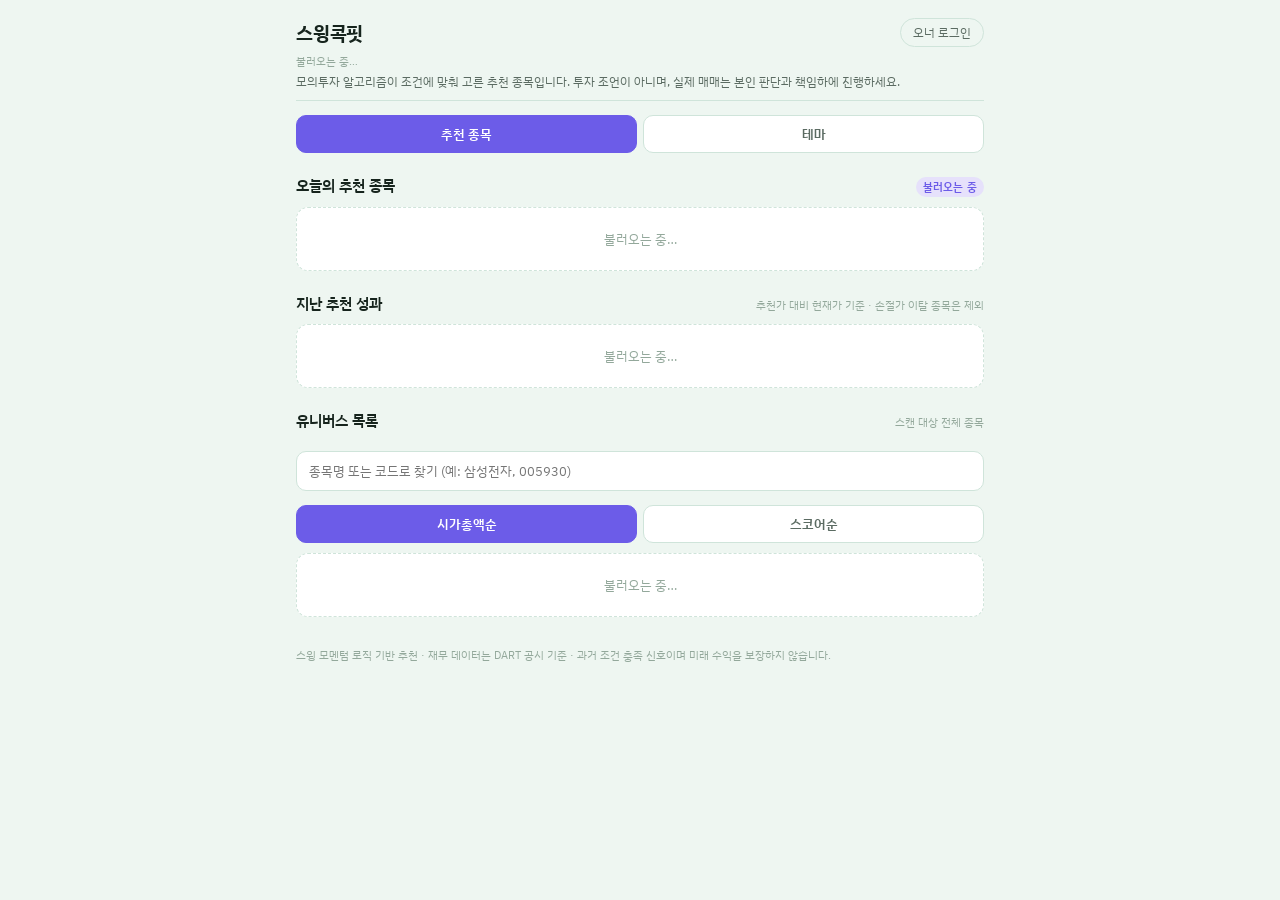
<file: index.html>
<!doctype html>
<html lang="ko">
<head>
<meta charset="utf-8">
<meta name="viewport" content="width=device-width, initial-scale=1, viewport-fit=cover">
<title>스윙콕핏 — 추천 종목</title>
<meta name="description" content="스윙콕핏 오늘의 추천 종목">
<link rel="manifest" href="manifest.json">
<meta name="theme-color" content="#0d6b5f">
<link rel="icon" href="icon.svg" type="image/svg+xml">
<link rel="apple-touch-icon" href="icon-192.png">
<link rel="preconnect" href="https://fonts.gstatic.com" crossorigin>
<link rel="stylesheet" href="https://fonts.googleapis.com/css2?family=IBM+Plex+Sans+KR:wght@400;500;600;700&family=IBM+Plex+Mono:wght@400;500;600&display=swap">
<link rel="stylesheet" href="card.css?v=21">
<style>
  :root{
    --bg:#eef6f1; --surface:#ffffff; --surface-2:#dfeee7;
    --border:#cfe4da; --ink:#16241d; --ink-muted:#5b6b62; --ink-faint:#93a89b;
    --accent:#6c5ce8; --accent-ink:#ffffff; --accent-soft:#e6e1fb;
    --up:#e6483d; --up-soft:#fbdcd9; --down:#2f6fed; --down-soft:#dbe6fc;
    --warn:#e08e00; --warn-soft:#fbe8c6; --shadow: 0 1px 2px rgba(22,36,29,.06), 0 6px 20px -8px rgba(22,36,29,.14);
  }
  @media (prefers-color-scheme: dark){
    :root:not([data-theme="light"]){
      --bg:#11201a; --surface:#182720; --surface-2:#1e352b;
      --border:#2c4a3c; --ink:#eaf3ee; --ink-muted:#a9c2b6; --ink-faint:#72897c;
      --accent:#a78bfa; --accent-ink:#1b1533; --accent-soft:#2e2555;
      --up:#ff6b60; --up-soft:#3d211d; --down:#5b93ff; --down-soft:#1c2c4a;
      --warn:#ffb020; --warn-soft:#3a2a10; --shadow: 0 1px 2px rgba(0,0,0,.35), 0 10px 26px -10px rgba(0,0,0,.55);
    }
  }
  :root[data-theme="dark"]{
    --bg:#11201a; --surface:#182720; --surface-2:#1e352b;
    --border:#2c4a3c; --ink:#eaf3ee; --ink-muted:#a9c2b6; --ink-faint:#72897c;
    --accent:#a78bfa; --accent-ink:#1b1533; --accent-soft:#2e2555;
    --up:#ff6b60; --up-soft:#3d211d; --down:#5b93ff; --down-soft:#1c2c4a;
    --warn:#ffb020; --warn-soft:#3a2a10; --shadow: 0 1px 2px rgba(0,0,0,.35), 0 10px 26px -10px rgba(0,0,0,.55);
  }
  *{box-sizing:border-box}
  [hidden]{ display:none !important; }
  html{ overflow-x:hidden; width:100%; }
  body{
    background:var(--bg); color:var(--ink); margin:0;
    font-family:"IBM Plex Sans KR","Noto Sans KR",system-ui,sans-serif;
    padding-inline:16px; max-width:720px; margin-inline:auto;
    overflow-x:hidden; width:100%;
  }
  .mono{ font-family:"IBM Plex Mono",ui-monospace,monospace; font-variant-numeric:tabular-nums; }
  h1,h2{ text-wrap:balance; margin:0; }

  header.top{
    position:sticky; top:env(safe-area-inset-top, 0px);
    background:var(--bg); padding-block:18px 10px; z-index:5;
    border-bottom:1px solid var(--border);
  }
  .brand{ display:flex; align-items:center; justify-content:space-between; gap:8px; }
  .brand h1{ font-size:19px; font-weight:700; letter-spacing:-.01em; }
  .header-link{ font-size:11.5px; color:var(--ink-muted); background:none; border:1px solid var(--border);
    border-radius:999px; padding:5px 12px; cursor:pointer; font-family:inherit; white-space:nowrap; }
  .header-link:hover{ background:var(--surface-2); }
  .asof{ font-size:11px; color:var(--ink-faint); margin-top:6px; }
  .sub{ font-size:12px; color:var(--ink-muted); margin-top:4px; }

  #loginForm{ max-width:280px; margin-top:12px; }
  #loginForm input{ width:100%; padding:9px 11px; margin-bottom:8px; border:1px solid var(--border); border-radius:8px;
    background:var(--surface); color:var(--ink); font-family:inherit; font-size:13px; }
  #loginForm button{ width:100%; padding:10px; border:none; border-radius:8px; background:var(--accent); color:var(--accent-ink);
    font-family:inherit; font-size:13px; font-weight:600; cursor:pointer; }
  #loginForm button:disabled{ opacity:.6; cursor:default; }
  #loginErr{ color:var(--up); font-size:11.5px; margin-top:6px; min-height:14px; }

  .tabbar{ display:flex; gap:6px; margin-top:14px; }
  .tab-btn{ flex:1; padding:9px; border-radius:10px; border:1px solid var(--border); background:var(--surface);
    color:var(--ink-muted); font-family:inherit; font-size:12.5px; font-weight:600; cursor:pointer; }
  .tab-btn.active{ background:var(--accent); color:var(--accent-ink); border-color:var(--accent); }

  .chip-row{ display:flex; flex-wrap:wrap; gap:8px; margin-top:10px; }
  .theme-chip{ padding:8px 13px; border-radius:20px; border:1px solid var(--border); background:var(--surface);
    color:var(--ink-muted); font-family:inherit; font-size:12.5px; font-weight:600; cursor:pointer; white-space:nowrap; }
  .theme-chip.active{ background:var(--accent); color:var(--accent-ink); border-color:var(--accent); }
  .theme-chip.chip-up{ color:var(--up); }
  .theme-chip.chip-down{ color:var(--down); }
  .theme-chip.active.chip-up, .theme-chip.active.chip-down{ color:var(--accent-ink); }
  .theme-chip.add-slot{ border-style:dashed; }
  .theme-editor{ margin-top:10px; padding:12px; border:1px dashed var(--border); border-radius:10px; background:var(--surface); }
  .theme-editor input{ width:100%; box-sizing:border-box; margin-top:4px; margin-bottom:8px; padding:8px; border-radius:8px;
    border:1px solid var(--border); background:var(--bg); color:var(--ink); font-family:inherit; font-size:13px; }
  .theme-editor .label{ font-size:11.5px; color:var(--ink-faint); }
  .theme-editor .btn-row{ display:flex; gap:8px; }
  .theme-editor button{ padding:8px 14px; border-radius:8px; border:1px solid var(--border); background:var(--surface);
    color:var(--ink); font-family:inherit; font-size:12.5px; font-weight:600; cursor:pointer; }
  .theme-editor button.primary{ background:var(--accent); color:var(--accent-ink); border-color:var(--accent); }
  .stock-chip-list{ display:flex; flex-wrap:wrap; gap:8px; margin-top:10px; }
  .stock-chip{ padding:7px 12px; border-radius:10px; border:1px solid var(--border); background:var(--surface);
    cursor:pointer; font-size:12.5px; }
  .stock-chip .rank{ color:var(--accent); font-weight:700; margin-right:4px; }

  .summary{
    margin-top:12px; display:grid; grid-template-columns:repeat(3,1fr); gap:1px;
    background:var(--border); border:1px solid var(--border); border-radius:12px; overflow:hidden;
  }
  .summary .cell{ background:var(--surface); padding:10px 12px; }
  .summary .label{ font-size:11px; color:var(--ink-muted); margin-bottom:4px; }
  .summary .value{ font-size:16px; font-weight:600; }
  .summary .value.up{ color:var(--up); } .summary .value.down{ color:var(--down); }

  section{ margin-top:22px; }
  .section-head{ display:flex; align-items:baseline; justify-content:space-between; margin-bottom:10px; gap:8px; }
  .section-head h2{ font-size:15px; font-weight:600; }
  .section-head .note{ font-size:11px; color:var(--ink-faint); }

  .empty{ padding:22px 14px; text-align:center; color:var(--ink-faint); font-size:12.5px;
    background:var(--surface); border:1px dashed var(--border); border-radius:12px; }

  table{ width:100%; border-collapse:collapse; font-size:12.5px; }
  .table-wrap{ background:var(--surface); border:1px solid var(--border); border-radius:12px; overflow:auto; box-shadow:var(--shadow); }
  th,td{ padding:9px 11px; text-align:right; white-space:nowrap; }
  th:first-child,td:first-child{ text-align:left; }
  thead th{ font-size:10.5px; color:var(--ink-muted); font-weight:500; border-bottom:1px solid var(--border); }
  tbody tr+tr td{ border-top:1px solid var(--border); }
  td.ret.up{ color:var(--up); font-weight:600; } td.ret.down{ color:var(--down); font-weight:600; }
  td.pnl.up{ color:var(--up); font-weight:600; } td.pnl.down{ color:var(--down); font-weight:600; }

  .chart-card{ background:var(--surface); border:1px solid var(--border); border-radius:14px; padding:14px; box-shadow:var(--shadow); }
  .chart-card svg{ display:block; width:100%; height:auto; overflow:visible; }

  .search-box{ display:flex; gap:8px; }
  .search-box input{ flex:1; padding:10px 12px; border:1px solid var(--border); border-radius:10px;
    background:var(--surface); color:var(--ink); font-family:inherit; font-size:13px; }
  .search-box button{ padding:10px 16px; border:none; border-radius:10px; background:var(--accent); color:var(--accent-ink);
    font-family:inherit; font-size:13px; font-weight:600; cursor:pointer; white-space:nowrap; }

  .universe-search{ width:100%; margin-top:10px; padding:10px 12px; border:1px solid var(--border); border-radius:10px;
    background:var(--surface); color:var(--ink); font-family:inherit; font-size:13px; }

  .pagination{ display:flex; align-items:center; justify-content:center; gap:4px; margin-top:12px; flex-wrap:wrap; }
  .page-btn{ min-width:28px; height:28px; padding:0 6px; border-radius:7px; border:1px solid var(--border);
    background:var(--surface); color:var(--ink-muted); font-family:inherit; font-size:12px; cursor:pointer; }
  .page-btn.active{ background:var(--accent); color:var(--accent-ink); border-color:var(--accent); font-weight:600; }
  .page-btn:disabled{ opacity:.35; cursor:default; }
  .page-ellipsis{ color:var(--ink-faint); font-size:12px; padding:0 2px; }

  footer{ margin:30px 0 24px; font-size:11px; color:var(--ink-faint); line-height:1.6; padding-block-end:env(safe-area-inset-bottom, 0px); }
</style>
</head>
<body>

<header class="top">
  <div class="brand">
    <h1>스윙콕핏</h1>
    <button id="ownerLoginToggle" class="header-link">오너 로그인</button>
    <button id="logoutBtn" class="header-link" hidden>로그아웃</button>
  </div>
  <div class="asof" id="asofLabel">불러오는 중…</div>
  <div class="sub">모의투자 알고리즘이 조건에 맞춰 고른 추천 종목입니다. 투자 조언이 아니며, 실제 매매는 본인 판단과 책임하에 진행하세요.</div>

  <div id="loginForm" hidden>
    <input type="email" id="email" placeholder="이메일" autocomplete="username">
    <input type="password" id="password" placeholder="비밀번호" autocomplete="current-password">
    <button id="loginBtn">로그인</button>
    <div id="loginErr"></div>
  </div>

  <div class="tabbar" id="tabbar" hidden>
    <button class="tab-btn active" data-tab="owner">내 계좌</button>
    <button class="tab-btn" data-tab="public">추천 종목</button>
  </div>
</header>

<div id="publicView">
  <div class="tabbar" id="publicSubTab">
    <button class="tab-btn active" data-subtab="signals">추천 종목</button>
    <button class="tab-btn" data-subtab="theme">테마</button>
  </div>

  <div id="publicSignalsTab">
    <section>
      <div class="section-head">
        <h2>오늘의 추천 종목</h2>
        <span class="badge normal" id="signalsBadge">불러오는 중</span>
      </div>
      <div class="cards" id="signalCards">
        <div class="empty">불러오는 중…</div>
      </div>
    </section>

    <section>
      <div class="section-head">
        <h2>지난 추천 성과</h2>
        <span class="note">추천가 대비 현재가 기준 · 손절가 이탈 종목은 제외</span>
      </div>
      <div id="pastWrap"><div class="empty">불러오는 중…</div></div>
    </section>

    <section>
      <div class="section-head">
        <h2>유니버스 목록</h2>
        <span class="note">스캔 대상 전체 종목</span>
      </div>
      <input type="text" id="universeSearchInput" class="universe-search" placeholder="종목명 또는 코드로 찾기 (예: 삼성전자, 005930)">
      <div class="tabbar" id="universeSortToggle">
        <button class="tab-btn active" data-sort="marcap">시가총액순</button>
        <button class="tab-btn" data-sort="score">스코어순</button>
      </div>
      <div id="universeWrap" style="margin-top:10px"><div class="empty">불러오는 중…</div></div>
    </section>
  </div>

  <div id="publicThemeTab" hidden>
    <section>
      <div class="section-head">
        <h2>테마별 흐름 및 추세</h2>
        <span class="note">코스피 대비 최근 20거래일 상대수익률순 · 참고용, 매매 신호 아님</span>
      </div>
      <div id="themeOverview"><div class="empty">불러오는 중…</div></div>
    </section>

    <section>
      <div class="section-head">
        <h2>테마 종목 탐색</h2>
        <span class="note">테마를 선택하면 아래에 종목이, 종목을 선택하면 상세정보가 나타납니다</span>
      </div>
      <div class="chip-row" id="themeChips"><div class="empty">불러오는 중…</div></div>
      <div id="themeEditorWrap"></div>
      <div id="themeStocksWrap" style="margin-top:14px"></div>
      <div id="themeStockDetailWrap" style="margin-top:14px"></div>
    </section>
  </div>
</div>

<div id="ownerView" hidden>
  <div class="summary" id="ownerSummary">
    <div class="cell">
      <div class="label">총자산</div>
      <div class="value mono" id="sumEquity">–</div>
    </div>
    <div class="cell">
      <div class="label">누적 손익</div>
      <div class="value mono" id="sumPnl">–</div>
    </div>
    <div class="cell">
      <div class="label">보유 종목</div>
      <div class="value mono" id="sumCount">–</div>
    </div>
  </div>

  <section>
    <div class="section-head">
      <h2>보유 종목</h2>
    </div>
    <div id="holdingsWrap"><div class="empty">불러오는 중…</div></div>
  </section>

  <section>
    <div class="section-head">
      <h2>최근 매매</h2>
    </div>
    <div id="tradesWrap"><div class="empty">불러오는 중…</div></div>
  </section>

  <section>
    <div class="section-head">
      <h2>성과 요약</h2>
      <span class="note">청산 완료된 거래 기준</span>
    </div>
    <div id="perfStatsWrap"><div class="empty">불러오는 중…</div></div>
  </section>

  <section>
    <div class="section-head">
      <h2>자산 추이</h2>
      <span class="note">코스피 대비 상대수익률</span>
    </div>
    <div class="chart-card">
      <svg id="equityChart" viewBox="0 0 640 220" preserveAspectRatio="none" role="img" aria-label="자산 추이 차트"></svg>
      <div class="chart-legend" id="chartLegend" style="display:flex;justify-content:space-between;font-size:11px;color:var(--ink-faint);margin-top:6px"></div>
    </div>
  </section>
</div>

<footer>
  스윙 모멘텀 로직 기반 추천 · 재무 데이터는 DART 공시 기준 · 과거 조건 충족 신호이며 미래 수익을 보장하지 않습니다.
</footer>

<script type="module">
import { createClient } from "https://esm.sh/@supabase/supabase-js@2";
import { fmtWon, fmtPct, buildSignalCard } from "./card.js?v=22";

const SUPABASE_URL = "https://fbgtfxfzkuvdygryszdc.supabase.co";
const SUPABASE_ANON_KEY = "eyJhbGciOiJIUzI1NiIsInR5cCI6IkpXVCJ9.eyJpc3MiOiJzdXBhYmFzZSIsInJlZiI6ImZiZ3RmeGZ6a3V2ZHlncnlzemRjIiwicm9sZSI6ImFub24iLCJpYXQiOjE3ODk5OTM2MzksImV4cCI6MjEwNTU2OTYzOX0.kgF9dvrDs42qs2GwEK_KOjDpF_x9baMo1qRnvRpdwNw";
const supabase = createClient(SUPABASE_URL, SUPABASE_ANON_KEY);
const SEED_CAPITAL = 10000000;

// ============================================================
// 공개 영역: 오늘의 추천 종목 / 지난 추천 성과 / 종목 검색 — 로그인 여부와 무관하게 항상 로드
// ============================================================

// 보유중/청산완료 같은 상태는 육지완 님 개인 계좌 정보라 공개 뷰어에는 절대 표시하지 않는다.
function pastRowHTML(sig, idx) {
  const d = sig.details || {};
  const ret = d.latest_return_pct;
  const retClass = ret == null ? "" : (ret >= 0 ? "up" : "down");
  return `
    <tr class="row-clickable" data-idx="${idx}">
      <td>${sig.name}<br><span class="code mono">${sig.ticker}</span></td>
      <td class="mono">${sig.scan_date}</td>
      <td class="mono">${d.price != null ? fmtWon(d.price) : "-"}</td>
      <td class="mono">${d.latest_price != null ? fmtWon(d.latest_price) : "-"}</td>
      <td class="ret ${retClass} mono">${ret != null ? fmtPct(ret) : "-"}</td>
    </tr>
    <tr class="detail-row" data-detail-for="${idx}" hidden><td colspan="5"><div class="detail-inner"></div></td></tr>
  `;
}

function pastTableHTML(rows) {
  return `
    <div class="table-wrap">
      <table>
        <thead><tr><th>종목</th><th>추천일</th><th>추천가</th><th>현재가</th><th>수익률</th></tr></thead>
        <tbody>${rows.map((sig, i) => pastRowHTML(sig, i)).join("")}</tbody>
      </table>
    </div>
    <div class="scandate" style="margin-top:6px">행을 탭하면 추천 당시 상세정보(재무·손절가 등)를 볼 수 있습니다.</div>
  `;
}

function wireExpandableRows(container, rows) {
  container.querySelectorAll("tr.row-clickable").forEach(tr => {
    tr.addEventListener("click", () => {
      const idx = tr.dataset.idx;
      const detailRow = container.querySelector(`tr[data-detail-for="${idx}"]`);
      const inner = detailRow.querySelector(".detail-inner");
      const open = !detailRow.hidden;
      if (open) { detailRow.hidden = true; tr.classList.remove("open"); return; }
      if (!inner.dataset.built) {
        inner.appendChild(buildSignalCard(rows[idx], { showReason: false, expandFin: true }));
        inner.dataset.built = "1";
      }
      detailRow.hidden = false;
      tr.classList.add("open");
    });
  });
}

async function loadPublic() {
  const asofEl = document.getElementById("asofLabel");
  const badgeEl = document.getElementById("signalsBadge");
  const cardsEl = document.getElementById("signalCards");
  const pastEl = document.getElementById("pastWrap");

  const { data, error } = await supabase
    .from("signals")
    .select("scan_date,ticker,name,reason,score,details")
    .order("scan_date", { ascending: false })
    .order("score", { ascending: false })
    .limit(100);

  if (error) {
    cardsEl.innerHTML = `<div class="empty">불러오기 실패: ${error.message}</div>`;
    pastEl.innerHTML = "";
    badgeEl.textContent = "오류";
    return;
  }

  const todayStr = new Date().toLocaleDateString("sv-SE", { timeZone: "Asia/Seoul" });
  asofEl.textContent = todayStr + " 기준";

  if (!data || data.length === 0) {
    cardsEl.innerHTML = `<div class="empty">아직 추천 종목이 없습니다. 다음 스캔을 기다려 주세요.</div>`;
    pastEl.innerHTML = `<div class="empty">아직 데이터가 없습니다.</div>`;
    badgeEl.textContent = "대기중";
    return;
  }

  const latest = data.filter(s => s.scan_date === todayStr);
  // 지난 추천 성과: 손절가(stop_price)를 이탈해 "탈락"한 종목은 더 이상 유효한 기회가 아니므로 목록에서 제외한다.
  const past = data.filter(s => {
    if (s.scan_date === todayStr) return false;
    const d = s.details || {};
    if (d.stop_price == null || d.latest_price == null) return true;
    return d.latest_price > d.stop_price;
  });

  if (latest.length === 0) {
    cardsEl.innerHTML = `<div class="empty">오늘은 조건에 맞는 신규 추천이 없습니다.</div>`;
    badgeEl.textContent = "0건";
  } else {
    badgeEl.textContent = latest.length + "건";
    cardsEl.innerHTML = "";
    latest.forEach(sig => cardsEl.appendChild(buildSignalCard(sig)));
  }

  if (past.length > 0) {
    pastEl.innerHTML = pastTableHTML(past);
    wireExpandableRows(pastEl, past);
  } else {
    pastEl.innerHTML = `<div class="empty">아직 지난 추천 기록이 없습니다.</div>`;
  }
}

function fmtMarcap(v) {
  if (v == null) return "-";
  if (v >= 1e12) return (v / 1e12).toFixed(1) + "조";
  return Math.round(v / 1e8).toLocaleString("ko-KR") + "억";
}

const UNIVERSE_PAGE_SIZE = 10;
let universeSort = "marcap";
let universeData = [];
let universePage = 1;

async function loadUniverse() {
  const wrap = document.getElementById("universeWrap");
  wrap.innerHTML = `<div class="empty">불러오는 중…</div>`;
  const { data, error } = await supabase
    .from("universe")
    .select("code,name,market,marcap,score,score_asof,details")
    .order(universeSort, { ascending: false, nullsFirst: false })
    .limit(700);

  if (error) {
    wrap.innerHTML = `<div class="empty">불러오기 실패: ${error.message}</div>`;
    return;
  }
  universeData = data || [];
  universePage = 1;
  renderUniversePage();
}

let universeQuery = "";

function getFilteredUniverse() {
  if (!universeQuery) return universeData;
  const qLower = universeQuery.toLowerCase();
  return universeData.filter(u =>
    (u.name && u.name.toLowerCase().includes(qLower)) || (u.code && u.code.includes(universeQuery))
  );
}

function renderUniversePage() {
  const wrap = document.getElementById("universeWrap");
  const filtered = getFilteredUniverse();
  if (universeData.length === 0) {
    wrap.innerHTML = `<div class="empty">아직 유니버스 데이터가 없습니다.</div>`;
    return;
  }
  if (filtered.length === 0) {
    wrap.innerHTML = `<div class="empty">"${universeQuery}"와 일치하는 종목이 없습니다.</div>`;
    return;
  }
  const totalPages = Math.ceil(filtered.length / UNIVERSE_PAGE_SIZE);
  universePage = Math.min(Math.max(universePage, 1), totalPages);
  const start = (universePage - 1) * UNIVERSE_PAGE_SIZE;
  const pageRows = filtered.slice(start, start + UNIVERSE_PAGE_SIZE);

  const rows = pageRows.map((u, i) => `
    <tr class="row-clickable" data-idx="${i}">
      <td>${u.name}<br><span class="code mono">${u.code}</span></td>
      <td class="mono">${u.market || "-"}</td>
      <td class="mono">${fmtMarcap(u.marcap)}</td>
      <td class="mono">${u.score != null ? (u.score * 100).toFixed(1) + "%ile" : "-"}</td>
    </tr>
    <tr class="detail-row" data-detail-for="${i}" hidden><td colspan="4"><div class="detail-inner"></div></td></tr>
  `).join("");

  wrap.innerHTML = `<div class="table-wrap"><table>
    <thead><tr><th>종목</th><th>시장</th><th>시가총액</th><th>스코어</th></tr></thead>
    <tbody>${rows}</tbody>
  </table></div>
  <div class="pagination" id="universePagination"></div>
  <div class="note" style="font-size:10.5px;color:var(--ink-faint);margin-top:6px">총 ${filtered.length}종목 중 ${start + 1}-${start + pageRows.length}번째 · 행을 탭하면 상세정보를 볼 수 있습니다 · 스코어는 최근 스캔일 기준 백분위(높을수록 추천 조건에 가까움)</div>`;

  wireExpandableUniverseRows(wrap, pageRows);
  renderPagination(document.getElementById("universePagination"), totalPages, universePage, (p) => {
    universePage = p;
    renderUniversePage();
  });
}

document.getElementById("universeSearchInput").addEventListener("input", (e) => {
  universeQuery = e.target.value.trim();
  universePage = 1;
  renderUniversePage();
});

function universeRowToSig(u) {
  if (!u.details) return null;
  return {
    name: u.details.name || u.name, ticker: u.details.code || u.code,
    reason: u.details.reason, scan_date: u.score_asof, details: u.details,
  };
}

function wireExpandableUniverseRows(container, pageRows) {
  container.querySelectorAll("tr.row-clickable").forEach(tr => {
    tr.addEventListener("click", async () => {
      const idx = tr.dataset.idx;
      const detailRow = container.querySelector(`tr[data-detail-for="${idx}"]`);
      const inner = detailRow.querySelector(".detail-inner");
      const open = !detailRow.hidden;
      if (open) { detailRow.hidden = true; tr.classList.remove("open"); return; }
      if (!inner.dataset.built) {
        inner.textContent = "불러오는 중…";
        const u = pageRows[idx];
        // universe.details에 이미 분석 정보(추천사유·재무스냅샷 등)가 있으면 바로 쓰고,
        // 아직 백필 전이라 없으면(과도기) signals 테이블에서 실제 추천 이력을 한 번 더 찾아본다.
        const sig = universeRowToSig(u) || await fetchSignalByTicker(u.code);
        inner.textContent = "";
        if (sig) {
          inner.appendChild(buildSignalCard(sig, { expandFin: true }));
        } else {
          const scoreTxt = u.score != null ? (u.score * 100).toFixed(1) + "%ile" : "정보 없음";
          inner.innerHTML = `<div class="empty">아직 이 종목의 분석 정보가 준비되지 않았습니다. (현재 스코어: ${scoreTxt}) 재무 스냅샷은 매일 일부씩 갱신되니 며칠 내로 채워집니다.</div>`;
        }
        inner.dataset.built = "1";
      }
      detailRow.hidden = false;
      tr.classList.add("open");
    });
  });
}

function renderPagination(container, totalPages, current, onClick) {
  if (totalPages <= 1) { container.innerHTML = ""; return; }
  const windowSize = 2;
  const pages = [];
  for (let p = 1; p <= totalPages; p++) {
    if (p === 1 || p === totalPages || (p >= current - windowSize && p <= current + windowSize)) {
      pages.push(p);
    } else if (pages[pages.length - 1] !== "…") {
      pages.push("…");
    }
  }
  const mkBtn = (label, page, disabled, active) => {
    const b = document.createElement("button");
    b.className = "page-btn" + (active ? " active" : "");
    b.textContent = label;
    b.disabled = !!disabled;
    if (!disabled && page != null) b.addEventListener("click", () => onClick(page));
    return b;
  };
  container.innerHTML = "";
  container.appendChild(mkBtn("‹", current - 1, current === 1));
  pages.forEach(p => {
    if (p === "…") {
      const span = document.createElement("span");
      span.className = "page-ellipsis";
      span.textContent = "…";
      container.appendChild(span);
    } else {
      container.appendChild(mkBtn(String(p), p, false, p === current));
    }
  });
  container.appendChild(mkBtn("›", current + 1, current === totalPages));
}

document.querySelectorAll("#universeSortToggle .tab-btn").forEach(b => {
  b.addEventListener("click", () => {
    universeSort = b.dataset.sort;
    document.querySelectorAll("#universeSortToggle .tab-btn").forEach(x => x.classList.toggle("active", x === b));
    loadUniverse();
  });
});
loadUniverse().then(() => loadThemes());

// ============================================================
// 테마 브라우저: 1) 전체 테마 흐름/추세 개요, 2) 테마 선택 -> 종목 -> 종목 상세 탐색
// 커스텀 테마(여러 종목 묶음, 최대 2개)는 로그인 없이 이 브라우저의 localStorage에만 저장된다.
// ============================================================
const CUSTOM_THEME_KEY = "swingcockpit_customThemes";
const MAX_CUSTOM_THEMES = 2;
const THEME_CHIP_LOOKBACK = 20;

function getCustomThemes() {
  try { return JSON.parse(localStorage.getItem(CUSTOM_THEME_KEY) || "[]"); } catch { return []; }
}
function saveCustomThemes(list) {
  try { localStorage.setItem(CUSTOM_THEME_KEY, JSON.stringify(list)); } catch {}
}

let officialThemes = [];
let kospiRecentCloses = [];
let selectedThemeKey = null;

function themeOverviewHTML(themes) {
  if (!themes || themes.length === 0) return `<div class="empty">아직 테마 데이터가 없습니다.</div>`;
  return `
    <div class="table-wrap">
      <table>
        <thead><tr><th>테마</th><th>20일 수익률</th><th>코스피 대비</th><th>구성종목수</th></tr></thead>
        <tbody>${themes.map(t => {
          const retClass = t.return_20d_pct >= 0 ? "up" : "down";
          const excessClass = t.excess_vs_kospi_pct >= 0 ? "up" : "down";
          return `
            <tr>
              <td>${t.name}</td>
              <td class="ret ${retClass} mono">${fmtPct(t.return_20d_pct)}</td>
              <td class="ret ${excessClass} mono">${t.excess_vs_kospi_pct >= 0 ? "+" : ""}${t.excess_vs_kospi_pct.toFixed(2)}%p</td>
              <td class="mono">${t.n_constituents ?? "-"}</td>
            </tr>`;
        }).join("")}</tbody>
      </table>
    </div>
  `;
}

// universe.details.spark(60일 종가 배열)로 최근 20거래일 수익률을 근사 계산 — 새 백엔드 호출 없이 클라이언트에서 산출.
function returnFromSpark(spark) {
  if (!spark || spark.length < THEME_CHIP_LOOKBACK + 1) return null;
  const startP = spark[spark.length - 1 - THEME_CHIP_LOOKBACK];
  const endP = spark[spark.length - 1];
  if (!startP) return null;
  return (endP / startP - 1) * 100;
}

function kospiReturn20d() {
  if (kospiRecentCloses.length < THEME_CHIP_LOOKBACK + 1) return null;
  const startP = kospiRecentCloses[kospiRecentCloses.length - 1 - THEME_CHIP_LOOKBACK];
  const endP = kospiRecentCloses[kospiRecentCloses.length - 1];
  return (endP / startP - 1) * 100;
}

function findUniverseRow(code) {
  return universeData.find(u => u.code === code);
}

function customThemeMetrics(custom) {
  const rets = [];
  const stocks = [];
  custom.tickers.forEach(code => {
    const u = findUniverseRow(code);
    const name = u?.details?.name || u?.name || code;
    const marcap = u?.marcap != null ? Math.round(u.marcap / 1e8) : null;
    const ret = u?.details?.spark ? returnFromSpark(u.details.spark) : null;
    if (ret != null) rets.push(ret);
    stocks.push({ code, name, marcap_억: marcap });
  });
  stocks.sort((a, b) => (b.marcap_억 ?? -1) - (a.marcap_억 ?? -1));
  const avgRet = rets.length ? rets.reduce((a, b) => a + b, 0) / rets.length : null;
  const kRet = kospiReturn20d();
  return {
    key: "custom:" + custom.id, name: custom.name, isCustom: true, custom,
    return_20d_pct: avgRet, excess_vs_kospi_pct: (avgRet != null && kRet != null) ? avgRet - kRet : null,
    n_constituents: custom.tickers.length, top_stocks: stocks,
  };
}

function allThemeEntries() {
  const customEntries = getCustomThemes().map(customThemeMetrics);
  const officialEntries = officialThemes.map(t => ({ ...t, key: "official:" + t.code }));
  return [...officialEntries, ...customEntries];
}

function renderThemeChips() {
  const container = document.getElementById("themeChips");
  const entries = allThemeEntries();
  container.innerHTML = "";

  entries.forEach(t => {
    const btn = document.createElement("button");
    const cls = t.return_20d_pct == null ? "" : (t.return_20d_pct >= 0 ? "chip-up" : "chip-down");
    btn.className = "theme-chip " + cls + (selectedThemeKey === t.key ? " active" : "");
    const retTxt = t.return_20d_pct != null ? fmtPct(t.return_20d_pct) : "-";
    btn.innerHTML = t.isCustom ? `${t.name} <span style="opacity:.7">(직접 추가)</span> ${retTxt}` : `${t.name} ${retTxt}`;
    btn.addEventListener("click", () => {
      selectedThemeKey = t.key;
      document.getElementById("themeEditorWrap").innerHTML = "";
      renderThemeChips();
      renderThemeStocks(t);
    });
    container.appendChild(btn);
  });

  const customList = getCustomThemes();
  for (let i = customList.length; i < MAX_CUSTOM_THEMES; i++) {
    const addBtn = document.createElement("button");
    addBtn.className = "theme-chip add-slot";
    addBtn.textContent = "+ 테마 추가";
    addBtn.addEventListener("click", () => openThemeEditor(null));
    container.appendChild(addBtn);
  }
}

function openThemeEditor(existing) {
  const wrap = document.getElementById("themeEditorWrap");
  wrap.innerHTML = `
    <div class="theme-editor">
      <div class="label">테마 이름</div>
      <input type="text" id="themeEditName" value="${existing ? existing.name : ""}" placeholder="예: 나만의 로봇 테마">
      <div class="label">종목 코드(쉼표로 구분, 예: 005930,000660,005380)</div>
      <input type="text" id="themeEditTickers" value="${existing ? existing.tickers.join(",") : ""}" placeholder="005930,000660">
      <div class="btn-row">
        <button class="primary" id="themeEditSave">저장</button>
        ${existing ? `<button id="themeEditDelete">삭제</button>` : ""}
        <button id="themeEditCancel">취소</button>
      </div>
    </div>
  `;
  document.getElementById("themeEditSave").addEventListener("click", () => {
    const name = document.getElementById("themeEditName").value.trim();
    const tickers = document.getElementById("themeEditTickers").value.split(",").map(s => s.trim()).filter(Boolean);
    if (!name || tickers.length === 0) { alert("이름과 종목 코드를 입력해주세요."); return; }
    let list = getCustomThemes();
    if (existing) {
      list = list.map(c => c.id === existing.id ? { ...c, name, tickers } : c);
    } else {
      if (list.length >= MAX_CUSTOM_THEMES) { alert(`커스텀 테마는 최대 ${MAX_CUSTOM_THEMES}개까지입니다.`); return; }
      list.push({ id: String(Date.now()), name, tickers });
    }
    saveCustomThemes(list);
    wrap.innerHTML = "";
    renderThemeChips();
  });
  if (existing) {
    document.getElementById("themeEditDelete").addEventListener("click", () => {
      saveCustomThemes(getCustomThemes().filter(c => c.id !== existing.id));
      if (selectedThemeKey === "custom:" + existing.id) {
        selectedThemeKey = null;
        document.getElementById("themeStocksWrap").innerHTML = "";
        document.getElementById("themeStockDetailWrap").innerHTML = "";
      }
      wrap.innerHTML = "";
      renderThemeChips();
    });
  }
  document.getElementById("themeEditCancel").addEventListener("click", () => { wrap.innerHTML = ""; });
}

function renderThemeStocks(t) {
  const wrap = document.getElementById("themeStocksWrap");
  document.getElementById("themeStockDetailWrap").innerHTML = "";
  const stocks = t.top_stocks;
  let editLink = "";
  if (t.isCustom) {
    editLink = ` <a href="#" id="themeChipEdit" style="font-size:12px">✎ 이 테마 수정</a>`;
  }
  if (!stocks || stocks.length === 0) {
    wrap.innerHTML = `<div class="section-head"><h3 style="margin:0;font-size:14px">${t.name}${editLink}</h3></div><div class="empty">구성종목 정보 없음</div>`;
  } else {
    wrap.innerHTML = `
      <div class="section-head"><h3 style="margin:0;font-size:14px">${t.name}${editLink}</h3></div>
      <div class="stock-chip-list">
        ${stocks.map((s, i) => `
          <button class="stock-chip" data-code="${s.code}">
            <span class="rank">${i === 0 ? "대장주" : i + 1}</span>${s.name}
            <span class="mono" style="color:var(--ink-faint)"> · ${s.marcap_억 != null ? s.marcap_억.toLocaleString("ko-KR") + "억" : "-"}</span>
          </button>`).join("")}
      </div>
    `;
  }
  if (t.isCustom) {
    document.getElementById("themeChipEdit")?.addEventListener("click", (e) => { e.preventDefault(); openThemeEditor(t.custom); });
  }
  wrap.querySelectorAll(".stock-chip").forEach(btn => {
    btn.addEventListener("click", async () => {
      const code = btn.dataset.code;
      const detailWrap = document.getElementById("themeStockDetailWrap");
      detailWrap.innerHTML = `<div class="empty">불러오는 중…</div>`;
      const u = findUniverseRow(code);
      const sig = (u && universeRowToSig(u)) || await fetchSignalByTicker(code);
      detailWrap.innerHTML = "";
      if (sig) {
        detailWrap.appendChild(buildSignalCard(sig, { expandFin: true }));
      } else {
        detailWrap.innerHTML = `<div class="empty">이 종목의 분석 정보가 아직 없습니다.</div>`;
      }
    });
  });
}

async function loadThemes() {
  const overviewEl = document.getElementById("themeOverview");
  const chipsEl = document.getElementById("themeChips");

  const [{ data, error }, { data: kospiRows }] = await Promise.all([
    supabase.from("theme_snapshot")
      .select("code,name,return_20d_pct,excess_vs_kospi_pct,n_constituents,top_stocks")
      .order("return_20d_pct", { ascending: false }),
    supabase.from("kospi_history").select("date,close").order("date", { ascending: true }).limit(60),
  ]);
  kospiRecentCloses = (kospiRows || []).map(r => r.close);

  if (error) {
    overviewEl.innerHTML = `<div class="empty">불러오기 실패: ${error.message}</div>`;
    chipsEl.innerHTML = "";
    return;
  }
  officialThemes = data || [];
  overviewEl.innerHTML = themeOverviewHTML(officialThemes);
  renderThemeChips();
}

document.querySelectorAll("#publicSubTab .tab-btn").forEach(b => {
  b.addEventListener("click", () => {
    document.querySelectorAll("#publicSubTab .tab-btn").forEach(x => x.classList.toggle("active", x === b));
    const showTheme = b.dataset.subtab === "theme";
    document.getElementById("publicSignalsTab").hidden = showTheme;
    document.getElementById("publicThemeTab").hidden = !showTheme;
  });
});

async function runSearch() {
  const q = document.getElementById("searchInput").value.trim();
  const resultEl = document.getElementById("searchResult");
  if (!q) { resultEl.innerHTML = ""; return; }

  resultEl.innerHTML = `<div class="empty">검색 중…</div>`;
  const { data, error } = await supabase
    .from("signals")
    .select("scan_date,ticker,name,reason,score,details")
    .or(`ticker.ilike.%${q}%,name.ilike.%${q}%`)
    .order("scan_date", { ascending: false })
    .limit(50);

  if (error) {
    resultEl.innerHTML = `<div class="empty">검색 실패: ${error.message}</div>`;
    return;
  }
  if (!data || data.length === 0) {
    resultEl.innerHTML = `<div class="empty">"${q}"에 대한 추천 이력이 없습니다. 이 시스템은 한 번이라도 조건에 맞아 추천됐던 종목만 검색할 수 있습니다.</div>`;
    return;
  }

  // 같은 종목이 여러 번 추천됐으면 가장 최근 것만 보여준다.
  const byTicker = new Map();
  data.forEach(sig => { if (!byTicker.has(sig.ticker)) byTicker.set(sig.ticker, sig); });

  resultEl.innerHTML = "";
  const cards = document.createElement("div");
  cards.className = "cards";
  byTicker.forEach(sig => cards.appendChild(buildSignalCard(sig, { expandFin: true })));
  resultEl.appendChild(cards);
}

// runSearch()는 signals(추천된 적 있는 종목)만 검색 대상이라 활용도가 낮아 화면에서 뺐다.
// 함수/HTML(.search-box) 자체는 나중에 다시 쓸 수도 있어 남겨둠 — 현재는 아무 것도 이 함수를 호출하지 않는다.

// ============================================================
// 오너 전용 영역: 로그인 성공 시에만 로드
// ============================================================

const signalCache = new Map();
async function fetchSignalByTicker(ticker) {
  if (signalCache.has(ticker)) return signalCache.get(ticker);
  const { data } = await supabase
    .from("signals")
    .select("scan_date,ticker,name,reason,score,details")
    .eq("ticker", ticker)
    .order("scan_date", { ascending: false })
    .limit(1);
  const sig = data && data.length ? data[0] : null;
  signalCache.set(ticker, sig);
  return sig;
}

function wireExpandableOwnerRows(container, tickers) {
  container.querySelectorAll("tr.row-clickable").forEach(tr => {
    tr.addEventListener("click", async () => {
      const idx = tr.dataset.idx;
      const detailRow = container.querySelector(`tr[data-detail-for="${idx}"]`);
      const inner = detailRow.querySelector(".detail-inner");
      const open = !detailRow.hidden;
      if (open) { detailRow.hidden = true; tr.classList.remove("open"); return; }
      if (!inner.dataset.built) {
        inner.textContent = "불러오는 중…";
        const sig = await fetchSignalByTicker(tickers[idx]);
        inner.textContent = "";
        if (sig) {
          inner.appendChild(buildSignalCard(sig, { showReason: false, expandFin: true }));
        } else {
          inner.innerHTML = `<div class="empty">이 종목의 추천 당시 정보를 찾을 수 없습니다.</div>`;
        }
        inner.dataset.built = "1";
      }
      detailRow.hidden = false;
      tr.classList.add("open");
    });
  });
}

function drawEquityChart(points, kospiRows) {
  const svg = document.getElementById("equityChart");
  svg.innerHTML = "";
  if (points.length < 2) {
    document.getElementById("chartLegend").textContent = "데이터가 더 쌓이면 추이 그래프가 표시됩니다.";
    return;
  }
  const svgns = "http://www.w3.org/2000/svg";
  const el = (tag, attrs) => { const e = document.createElementNS(svgns, tag); for (const k in attrs) e.setAttribute(k, attrs[k]); return e; };
  const W = 640, H = 220, padL = 46, padR = 10, padT = 14, padB = 10;

  // 원화 절대값 대신 시작일 대비 %로 바꿔서, 같은 축에 코스피와 나란히 비교할 수 있게 한다.
  const myPct = points.map(p => (p.equity / points[0].equity - 1) * 100);

  // kospiRows: [{date, close}, ...] 오름차순 — 내 자산 시작일과 가장 가까운(그 날 또는 그 이후 첫) 종가를 기준(0%)으로 삼는다.
  let kospiPct = null;
  if (Array.isArray(kospiRows) && kospiRows.length > 0) {
    const startDate = points[0].date;
    const baseRow = kospiRows.find(k => k.date >= startDate) || kospiRows[kospiRows.length - 1];
    const base = baseRow.close;
    kospiPct = points.map(p => {
      let match = baseRow;
      for (const k of kospiRows) { if (k.date <= p.date) match = k; else break; }
      return (match.close / base - 1) * 100;
    });
  }

  const allVals = kospiPct ? myPct.concat(kospiPct) : myPct;
  const min = Math.min(...allVals, 0), max = Math.max(...allVals, 0);
  const range = (max - min) || 1;
  const x = i => padL + (i / (points.length - 1)) * (W - padL - padR);
  const y = v => padT + (1 - ((v - min) / range)) * (H - padT - padB);

  [min, max].forEach(v => {
    const gy = y(v);
    svg.appendChild(el("line", { x1: padL, x2: W - padR, y1: gy, y2: gy, stroke: "var(--border)", "stroke-width": 1 }));
    const t = el("text", { x: 4, y: gy + 3, "font-size": 9, fill: "var(--ink-faint)", "font-family": "IBM Plex Mono, monospace" });
    t.textContent = v.toFixed(1) + "%";
    svg.appendChild(t);
  });

  const buildPath = (vals) => {
    let d = "M" + x(0) + "," + y(vals[0]);
    vals.forEach((v, i) => { if (i > 0) d += " L" + x(i) + "," + y(v); });
    return d;
  };

  // 그리기 순서 중요: 배경 채우기를 맨 먼저 깔아야, 그 안에 겹치는 코스피 선이
  // 나중에 그려져서 채우기에 가려지지 않고 위에 보인다(전에는 순서가 반대라 가려졌음).
  const myPath = buildPath(myPct);
  const areaD = myPath + ` L${x(myPct.length - 1)},${y(0)} L${x(0)},${y(0)} Z`;
  svg.appendChild(el("path", { d: areaD, fill: "var(--accent-soft)", stroke: "none" }));

  if (kospiPct) {
    svg.appendChild(el("path", {
      d: buildPath(kospiPct), fill: "none", stroke: "var(--warn)", "stroke-width": 1.5,
      "stroke-dasharray": "4,3", "stroke-linejoin": "round", "stroke-linecap": "round",
    }));
  }

  svg.appendChild(el("path", { d: myPath, fill: "none", stroke: "var(--accent)", "stroke-width": 2, "stroke-linejoin": "round", "stroke-linecap": "round" }));

  const lastX = x(myPct.length - 1), lastY = y(myPct[myPct.length - 1]);
  svg.appendChild(el("circle", { cx: lastX, cy: lastY, r: 4, fill: "var(--accent)" }));
  const lt = el("text", { x: lastX, y: lastY - 9, "text-anchor": "end", "font-size": 11, fill: "var(--ink)", "font-family": "IBM Plex Mono, monospace", "font-weight": 600 });
  lt.textContent = fmtWon(points[points.length - 1].equity);
  svg.appendChild(lt);

  const legend = document.getElementById("chartLegend");
  const myLast = myPct[myPct.length - 1];
  const myTxt = `<span style="color:var(--accent);font-weight:600">내 수익률 ${fmtPct(myLast)}</span>`;
  const kospiTxt = kospiPct ? ` · <span style="color:var(--warn)">코스피 ${fmtPct(kospiPct[kospiPct.length - 1])}</span>` : "";
  legend.innerHTML = `<span>${points[0].date}</span><span>${myTxt}${kospiTxt}</span><span>${points[points.length - 1].date}</span>`;
}

function switchTab(tab) {
  document.getElementById("ownerView").hidden = tab !== "owner";
  document.getElementById("publicView").hidden = tab !== "public";
  document.querySelectorAll("#tabbar .tab-btn").forEach(b => b.classList.toggle("active", b.dataset.tab === tab));
}

document.querySelectorAll("#tabbar .tab-btn").forEach(b => {
  b.addEventListener("click", () => switchTab(b.dataset.tab));
});

async function bootOwner() {
  document.getElementById("tabbar").hidden = false;
  document.getElementById("ownerLoginToggle").hidden = true;
  document.getElementById("loginForm").hidden = true;
  document.getElementById("logoutBtn").hidden = false;
  switchTab("owner");

  const [{ data: positions, error: posErr }, { data: trades, error: tradeErr }, { data: snaps, error: snapErr }, { data: earliestSignal }, { data: kospiRows }] = await Promise.all([
    supabase.from("positions").select("*").eq("status", "open").order("entry_date", { ascending: false }),
    supabase.from("trades").select("*").order("exit_date", { ascending: false }).limit(500),
    supabase.from("equity_snapshots").select("*").order("snap_date", { ascending: true }).limit(200),
    supabase.from("signals").select("scan_date").order("scan_date", { ascending: true }).limit(1),
    // PostgREST 기본 응답 제한(1000행)에 걸리면 안 되므로 날짜로 필터링해서 필요한 만큼만 가져온다
    // (이 앱은 2026-09부터 운영 시작이라 이 시점 이전 데이터는 애초에 비교 대상이 아님).
    supabase.from("kospi_history").select("date,close").gte("date", "2025-01-01").order("date", { ascending: true }),
  ]);

  if (posErr || tradeErr || snapErr) {
    console.error(posErr, tradeErr, snapErr);
    return;
  }

  const latestSnap = snaps && snaps.length ? snaps[snaps.length - 1] : null;
  document.getElementById("sumEquity").textContent = latestSnap ? fmtWon(latestSnap.equity) : "-";
  document.getElementById("sumCount").textContent = (positions ? positions.length : 0) + "개";

  // 누적 손익은 실제 시드자본(1000만원) 대비로 계산 — snaps[0] 기준으로 하면 최근 며칠 변동이
  // "누적 손익"처럼 잘못 보이는 문제가 있었음(2026-09-22 발견/수정).
  if (latestSnap) {
    const pnl = latestSnap.equity - SEED_CAPITAL;
    const pnlPct = (pnl / SEED_CAPITAL) * 100;
    const pnlEl = document.getElementById("sumPnl");
    pnlEl.textContent = fmtWon(pnl) + " (" + fmtPct(pnlPct) + ")";
    pnlEl.className = "value mono " + (pnl > 0 ? "up" : pnl < 0 ? "down" : "");
  }

  const holdingsWrap = document.getElementById("holdingsWrap");
  if (!positions || positions.length === 0) {
    holdingsWrap.innerHTML = `<div class="empty">보유 중인 종목이 없습니다.</div>`;
  } else {
    // 현재가치/수익 계산용 현재가 — universe 테이블(스윙 종목)에서 우선 조회하고,
    // 배당ETF(211900 등)처럼 유니버스에 없는 종목은 dividend_regime_status.dividend_prices로 보완
    // (2026-09-30: 배당ETF만 수익률이 안 나오던 문제 — 유니버스에 애초에 없는 종목이라 발생)
    const holdingTickers = positions.map(p => p.ticker);
    const [{ data: priceRows }, { data: divRows }] = await Promise.all([
      supabase.from("universe").select("code,details").in("code", holdingTickers),
      supabase.from("dividend_regime_status").select("dividend_prices").eq("id", 1),
    ]);
    const priceByTicker = {};
    (priceRows || []).forEach(u => { if (u.details && u.details.price != null) priceByTicker[u.code] = u.details.price; });
    const divPrices = (divRows && divRows[0] && divRows[0].dividend_prices) || {};
    Object.entries(divPrices).forEach(([code, price]) => { if (priceByTicker[code] == null) priceByTicker[code] = price; });

    const rows = positions.map((p, i) => {
      const curPrice = priceByTicker[p.ticker];
      const curValue = curPrice != null ? curPrice * p.quantity : null;
      const pnl = curPrice != null ? (curPrice - p.entry_price) * p.quantity : null;
      const pnlPct = curPrice != null ? (curPrice / p.entry_price - 1) * 100 : null;
      const pnlClass = pnl == null ? "" : (pnl >= 0 ? "up" : "down");
      return `
      <tr class="row-clickable" data-idx="${i}">
        <td>${p.name}<br><span class="mono" style="font-size:10.5px;color:var(--ink-faint)">${p.ticker}</span></td>
        <td class="mono">${p.quantity}</td>
        <td class="mono">${fmtWon(p.entry_price)}</td>
        <td class="mono">${p.entry_date}</td>
        <td class="mono">${curValue != null ? fmtWon(curValue) : "-"}</td>
        <td class="pnl ${pnlClass} mono">${pnl != null ? fmtWon(pnl) + " (" + fmtPct(pnlPct) + ")" : "-"}</td>
      </tr>
      <tr class="detail-row" data-detail-for="${i}" hidden><td colspan="6"><div class="detail-inner"></div></td></tr>
    `;
    }).join("");
    holdingsWrap.innerHTML = `<div class="table-wrap"><table>
      <thead><tr><th>종목</th><th>수량</th><th>진입가</th><th>진입일</th><th>현재 가치</th><th>수익</th></tr></thead>
      <tbody>${rows}</tbody>
    </table></div>
    <div class="note" style="font-size:10.5px;color:var(--ink-faint);margin-top:6px">행을 탭하면 추천 당시 상세정보를 볼 수 있습니다.</div>`;
    wireExpandableOwnerRows(holdingsWrap, positions.map(p => p.ticker));
  }

  const tradesWrap = document.getElementById("tradesWrap");
  if (!trades || trades.length === 0) {
    tradesWrap.innerHTML = `<div class="empty">아직 청산된 매매가 없습니다.</div>`;
  } else {
    const recentTrades = trades.slice(0, 20); // 통계는 전체(trades)로 내고, 표시는 최근 20건만
    const rows = recentTrades.map((t, i) => {
      const cls = t.pnl_pct > 0 ? "up" : t.pnl_pct < 0 ? "down" : "";
      return `
      <tr class="row-clickable" data-idx="${i}">
        <td>${t.name}<br><span class="mono" style="font-size:10.5px;color:var(--ink-faint)">${t.ticker}</span></td>
        <td class="mono">${t.exit_date}</td>
        <td class="mono">${t.exit_reason || "-"}</td>
        <td class="pnl ${cls} mono">${fmtPct(t.pnl_pct)}</td>
      </tr>
      <tr class="detail-row" data-detail-for="${i}" hidden><td colspan="4"><div class="detail-inner"></div></td></tr>`;
    }).join("");
    tradesWrap.innerHTML = `<div class="table-wrap"><table>
      <thead><tr><th>종목</th><th>청산일</th><th>사유</th><th>손익률</th></tr></thead>
      <tbody>${rows}</tbody>
    </table></div>
    <div class="note" style="font-size:10.5px;color:var(--ink-faint);margin-top:6px">행을 탭하면 추천 당시 상세정보를 볼 수 있습니다.</div>`;
    wireExpandableOwnerRows(tradesWrap, recentTrades.map(t => t.ticker));
  }

  // 성과 요약(승률/평균 손익률/평균 보유일) — 표시 제한(20건)과 무관하게 전체 trades로 계산
  const perfWrap = document.getElementById("perfStatsWrap");
  if (!trades || trades.length === 0) {
    perfWrap.innerHTML = `<div class="empty">아직 청산된 매매가 없어 통계를 낼 수 없습니다.</div>`;
  } else {
    const n = trades.length;
    const wins = trades.filter(t => t.pnl_pct > 0).length;
    const winRate = (wins / n) * 100;
    const avgPnl = trades.reduce((sum, t) => sum + t.pnl_pct, 0) / n;
    const holdDays = trades
      .filter(t => t.entry_date && t.exit_date)
      .map(t => (new Date(t.exit_date) - new Date(t.entry_date)) / 86400000);
    const avgHold = holdDays.length ? holdDays.reduce((a, b) => a + b, 0) / holdDays.length : null;
    perfWrap.innerHTML = `<div class="summary">
      <div class="cell"><div class="label">거래 수</div><div class="value mono">${n}건</div></div>
      <div class="cell"><div class="label">승률</div><div class="value mono">${winRate.toFixed(0)}%</div></div>
      <div class="cell"><div class="label">평균 손익률</div><div class="value mono ${avgPnl >= 0 ? "up" : "down"}">${fmtPct(avgPnl)}</div></div>
    </div>
    ${avgHold != null ? `<div class="note" style="font-size:10.5px;color:var(--ink-faint);margin-top:6px">평균 보유일: ${avgHold.toFixed(1)}일</div>` : ""}`;
  }

  // 자산 스냅샷 기록은 2026-09-21부터 시작됐지만 실제로는 2026-09-16 첫 스캔(=시드자본 그대로,
  // 아직 포지션 진입 전) 시점부터 운영이 시작됐다. 그 사이(9/17~20)는 실제 일별 기록이 없어
  // 만들어낼 수 없으므로, 확실히 아는 시작 시점(시드자본)만 앵커로 추가하고 直선으로 이어 보여준다.
  let chartPoints = (snaps || []).map(s => ({ date: s.snap_date, equity: s.equity }));
  const seedDate = earliestSignal && earliestSignal.length ? earliestSignal[0].scan_date : null;
  if (seedDate && (chartPoints.length === 0 || chartPoints[0].date > seedDate)) {
    chartPoints.unshift({ date: seedDate, equity: SEED_CAPITAL });
  }
  drawEquityChart(chartPoints, kospiRows || []);
}

// ============================================================
// 로그인 UI 배선
// ============================================================

document.getElementById("ownerLoginToggle").addEventListener("click", () => {
  document.getElementById("loginForm").hidden = false;
  document.getElementById("ownerLoginToggle").hidden = true;
});

document.getElementById("loginBtn").addEventListener("click", async () => {
  const email = document.getElementById("email").value.trim();
  const password = document.getElementById("password").value;
  const errEl = document.getElementById("loginErr");
  const btn = document.getElementById("loginBtn");
  btn.disabled = true;
  errEl.textContent = "";
  const { error } = await supabase.auth.signInWithPassword({ email, password });
  btn.disabled = false;
  if (error) {
    errEl.textContent = "로그인 실패: " + error.message;
    return;
  }
  await bootOwner();
});

document.getElementById("logoutBtn").addEventListener("click", async () => {
  await supabase.auth.signOut();
  location.reload();
});

// ============================================================
// 부팅: 공개 영역은 항상, 오너 영역은 세션 있을 때만
// ============================================================
loadPublic();

(async () => {
  const { data: { session } } = await supabase.auth.getSession();
  if (session) {
    await bootOwner();
  }
})();

if ("serviceWorker" in navigator) {
  navigator.serviceWorker.register("sw.js").catch(() => {});
}
</script>
</body>
</html>
</file>
<file: card.css>
/* 추천 종목 상세 카드 스타일 — index.html/owner.html 공용. card.js의 buildSignalCard()가 만드는 DOM용. */
.badge{ display:inline-flex; align-items:center; gap:4px; font-size:10.5px; font-weight:600; padding:2px 7px; border-radius:99px; letter-spacing:.02em; }
.badge.normal{ background:var(--accent-soft); color:var(--accent); }
.badge.muted{ background:var(--surface-2); color:var(--ink-muted); }

.cards{ display:flex; flex-direction:column; gap:10px; }
.card{
  background:var(--surface); border:1px solid var(--border); border-radius:16px;
  padding:14px 15px; box-shadow:var(--shadow);
}
.card .row1{ display:flex; align-items:flex-start; justify-content:space-between; gap:8px; }
.card .name{ font-size:15px; font-weight:700; }
.card .code{ font-size:11px; color:var(--ink-faint); margin-left:6px; font-weight:400; }
.card .price{ font-size:14px; font-weight:600; text-align:right; }
.card .chg{ font-size:11px; margin-top:2px; text-align:right; }
.card .chg.up{ color:var(--up); } .card .chg.down{ color:var(--down); }

.why{ font-size:12px; color:var(--ink); line-height:1.55; margin-top:9px; background:var(--surface-2); border-radius:10px; padding:9px 11px; }
.caution{ font-size:11.5px; color:var(--warn); line-height:1.5; margin-top:8px; background:var(--warn-soft); border-radius:10px; padding:8px 11px; font-weight:500; }
.entry-plan{margin-top:11px;padding:10px 11px;background:var(--surface-2);border-radius:11px}.entry-plan-head{display:flex;justify-content:space-between;gap:8px;align-items:center;font-size:12px}.entry-plan-head span{color:var(--ink-muted)}.entry-plan-head strong{color:var(--accent);font-size:12px}.entry-plan-reference{display:flex;justify-content:space-between;margin-top:8px;padding:7px 8px;background:var(--surface);border:1px solid var(--border);border-radius:8px;font-size:11px}.entry-plan-reference span{color:var(--ink-muted)}.entry-plan-reference b{font-size:12px}.entry-plan-reason{margin-top:7px;font-size:11px;line-height:1.45;color:var(--ink)}.entry-methods{display:grid;grid-template-columns:repeat(3,1fr);gap:6px;margin-top:8px}.entry-method{position:relative;min-width:0;padding:8px;background:var(--surface);border:1px solid var(--border);border-radius:8px}.entry-method.recommended{border:1.5px solid var(--accent)}.entry-method-title{font-size:10.5px;font-weight:700;color:var(--ink)}.entry-recommend{display:block;width:max-content;margin-top:4px;padding:2px 5px;border-radius:99px;background:var(--accent);color:var(--accent-ink);font-size:9px}.entry-method-summary{margin-top:5px;color:var(--ink-muted);font-size:9.5px;line-height:1.35}.entry-method-price{margin-top:7px;color:var(--ink);font-size:10.5px;font-weight:700;word-break:keep-all}.entry-method-meta{margin-top:4px;color:var(--ink-faint);font-size:9px;line-height:1.35}.entry-plan-note{margin-top:8px;color:var(--ink-faint);font-size:9.5px;line-height:1.4}@media(max-width:420px){.entry-methods{grid-template-columns:1fr}.entry-method{display:grid;grid-template-columns:1fr auto;gap:3px 8px}.entry-method-summary,.entry-method-price,.entry-method-meta{grid-column:1}.entry-recommend{grid-column:2;grid-row:1 / span 2;margin:0}}
.entry-plan-stop{display:grid;grid-template-columns:1fr auto;gap:3px 8px;align-items:center;margin-top:8px;padding:8px;background:var(--surface);border:1px solid var(--border);border-radius:8px}
.entry-plan-stop span{font-size:10px;color:var(--ink-muted)}
.entry-plan-stop b{font-size:12px;color:var(--down)}
.entry-plan-stop small{grid-column:1/-1;font-size:9.5px;line-height:1.4;color:var(--ink-faint)}
.scandate{ font-size:10.5px; color:var(--ink-faint); margin-top:9px; }

.spark{ margin-top:9px; }
.spark svg{ display:block; width:100%; height:auto; }
.spark-legend{ display:flex; justify-content:space-between; font-size:9.5px; color:var(--ink-faint); }

.risk-grid{ display:grid; grid-template-columns:1fr 1fr; gap:7px; margin-top:9px; }
.risk{ background:var(--surface); border:1px solid var(--border); border-radius:10px; padding:7px 9px; }
.risk .label{ font-size:9.5px; color:var(--ink-muted); }
.risk .val{ font-size:12.5px; font-weight:600; margin-top:1px; }
.risk .val.down{ color:var(--down); }

.fin-toggle{ width:100%; margin-top:11px; padding:10px 12px; border-radius:10px; border:1px solid var(--border);
  background:var(--surface-2); color:var(--ink); font-family:inherit; font-size:11.5px; font-weight:600;
  display:flex; align-items:center; justify-content:space-between; cursor:pointer; }
.fin-toggle .chev{ transition:transform .18s; color:var(--ink-faint); font-style:normal; }
.fin-toggle[aria-expanded="true"] .chev{ transform:rotate(180deg); }
.fin-label{ font-size:11.5px; font-weight:600; color:var(--ink-muted); margin-top:11px; }
.fin-body{ margin-top:9px; padding-top:10px; border-top:1px solid var(--border); }
.fin-body[hidden]{ display:none; }
.fin-body svg{ display:block; width:100%; height:auto; }
.fin-grid{ display:grid; grid-template-columns:1fr 1fr; gap:7px; margin-top:9px; }
.fin-tile{ background:var(--surface-2); border-radius:9px; padding:7px 9px; }
.fin-tile .label{ font-size:9.5px; color:var(--ink-muted); }
.fin-tile .val{ font-size:13.5px; font-weight:700; margin-top:1px; }
.fin-tile .delta{ font-size:9.5px; margin-top:2px; font-weight:600; }
.fin-tile .delta.up{ color:var(--up); } .fin-tile .delta.down{ color:var(--down); } .fin-tile .delta.flat{ color:var(--ink-faint); font-weight:500; }
.fin-note{ font-size:9.5px; color:var(--ink-faint); margin-top:8px; }

.track{ font-size:10.5px; color:var(--ink-faint); margin-top:11px; padding-top:9px; border-top:1px solid var(--border); line-height:1.5; }

/* 표 안에서 종목명을 클릭 가능한 것처럼 보이게 + 펼쳐지는 상세정보가 눈에 띄게 */
.row-clickable{ cursor:pointer; }
.row-clickable:hover td{ background:var(--surface-2); }
.row-clickable td:first-child{ padding-right:6px; }
.row-clickable td:first-child::after{
  content:"자세히 ⌄"; display:block; margin-top:3px;
  color:var(--accent); font-size:9.5px; font-weight:600; white-space:nowrap;
}
.row-clickable.open td:first-child::after{ content:"접기 ⌃"; }

.detail-row td{ padding:0; background:var(--bg); }
.detail-row .detail-inner{ padding:14px 10px; animation:detail-in .18s ease-out; }
.detail-row .card{
  border-color:var(--accent);
  box-shadow:0 2px 6px rgba(0,0,0,.08), 0 14px 32px -12px rgba(0,0,0,.2);
}
@keyframes detail-in{
  from{ opacity:0; transform:translateY(-4px); }
  to{ opacity:1; transform:translateY(0); }
}

/* 모바일: 표의 최소 너비 때문에 상세 카드가 화면 밖으로 커지는 문제 방지 - 카드를 보이는 영역 폭(100cqw)에 고정 */
.table-wrap{ container-type:inline-size; }
.detail-row .detail-inner{ box-sizing:border-box; position:sticky; left:0; width:100cqw; max-width:100%; }
.detail-row .card{ min-width:0; }
.fin-body{ min-width:0; }
/* 재무 버튼: 영업이익률은 첫 줄 전체 너비, 나머지 4개는 2x2 */
.fin-grid .fin-tile:first-child{ grid-column:1 / -1; }
.fin-grid .fin-tile{ min-width:0; }
.fin-tile .delta{ white-space:normal; overflow-wrap:anywhere; }

/* 진입 계획: 3방식을 모든 폭에서 가로 3단으로, 금액을 크게 */
.entry-methods{ grid-template-columns:repeat(3,minmax(0,1fr)) !important; gap:6px; }
.entry-method{ display:flex !important; flex-direction:column; padding:8px 7px !important; }
.entry-method-title{ font-size:10.5px; font-weight:700; white-space:nowrap; }
.entry-recommend{ display:block !important; width:max-content; margin:3px 0 0 !important; padding:1px 6px; font-size:9px; grid-column:auto !important; grid-row:auto !important; }
.entry-recommend-gap{ display:block; height:16px; }
.entry-method-price{ margin-top:6px !important; font-size:14.5px !important; font-weight:800; line-height:1.15; letter-spacing:-.02em; color:var(--ink); word-break:keep-all; }
.entry-method.recommended .entry-method-price{ color:var(--accent); }
.entry-method-text{ font-size:11px; font-weight:700; color:var(--ink-muted); letter-spacing:0; }
.entry-method-sub{ margin-top:2px; font-size:10.5px; font-weight:600; color:var(--ink-muted); line-height:1.25; word-break:keep-all; }
.entry-method-meta{ margin-top:auto !important; padding-top:7px; font-size:9px !important; line-height:1.4; color:var(--ink-faint); }
.entry-method-meta b{ color:var(--ink-muted); font-weight:600; }
.entry-method-meta, .entry-method-price, .entry-method-sub{ grid-column:auto !important; }

/* 재무 지표 타일: 기본 버튼 모양 제거, 카드형 + 증감 배지 */
.fin-grid{ gap:8px; }
.fin-tile{ appearance:none; -webkit-appearance:none; font-family:inherit; color:inherit; text-align:left; cursor:pointer;
  background:var(--surface); border:1px solid var(--border); border-radius:12px; padding:10px 12px; box-shadow:none;
  display:flex; flex-direction:column; gap:3px; transition:border-color .15s, background .15s; }
.fin-tile .label{ font-size:10.5px; font-weight:600; color:var(--ink-muted); }
.fin-tile .val{ font-size:17px; font-weight:800; letter-spacing:-.02em; margin-top:0; color:var(--ink); }
.fin-tile .delta{ align-self:flex-start; margin-top:2px; padding:2px 7px; border-radius:99px; font-size:9.5px; font-weight:600; }
.fin-tile .delta.up{ background:var(--up-soft); color:var(--up); }
.fin-tile .delta.down{ background:var(--down-soft); color:var(--down); }
.fin-tile .delta.flat{ background:var(--surface-2); color:var(--ink-faint); }
.fin-tile .delta:empty{ display:none; }
.fin-tile.active{ border-color:var(--accent); background:var(--accent-soft); }
.fin-grid .fin-tile:first-child{ flex-direction:row; align-items:center; justify-content:space-between; flex-wrap:wrap; }
.fin-grid .fin-tile:first-child .val{ font-size:20px; }

/* 표(td)의 nowrap이 상세 카드 안으로 상속돼 글이 잘리는 문제 방지 */
.detail-row td, .detail-row .detail-inner{ white-space:normal; }
.entry-method-meta{ overflow-wrap:anywhere; }

.entry-plan-head strong{ color:var(--ink-muted) !important; font-weight:600; }
</file>
